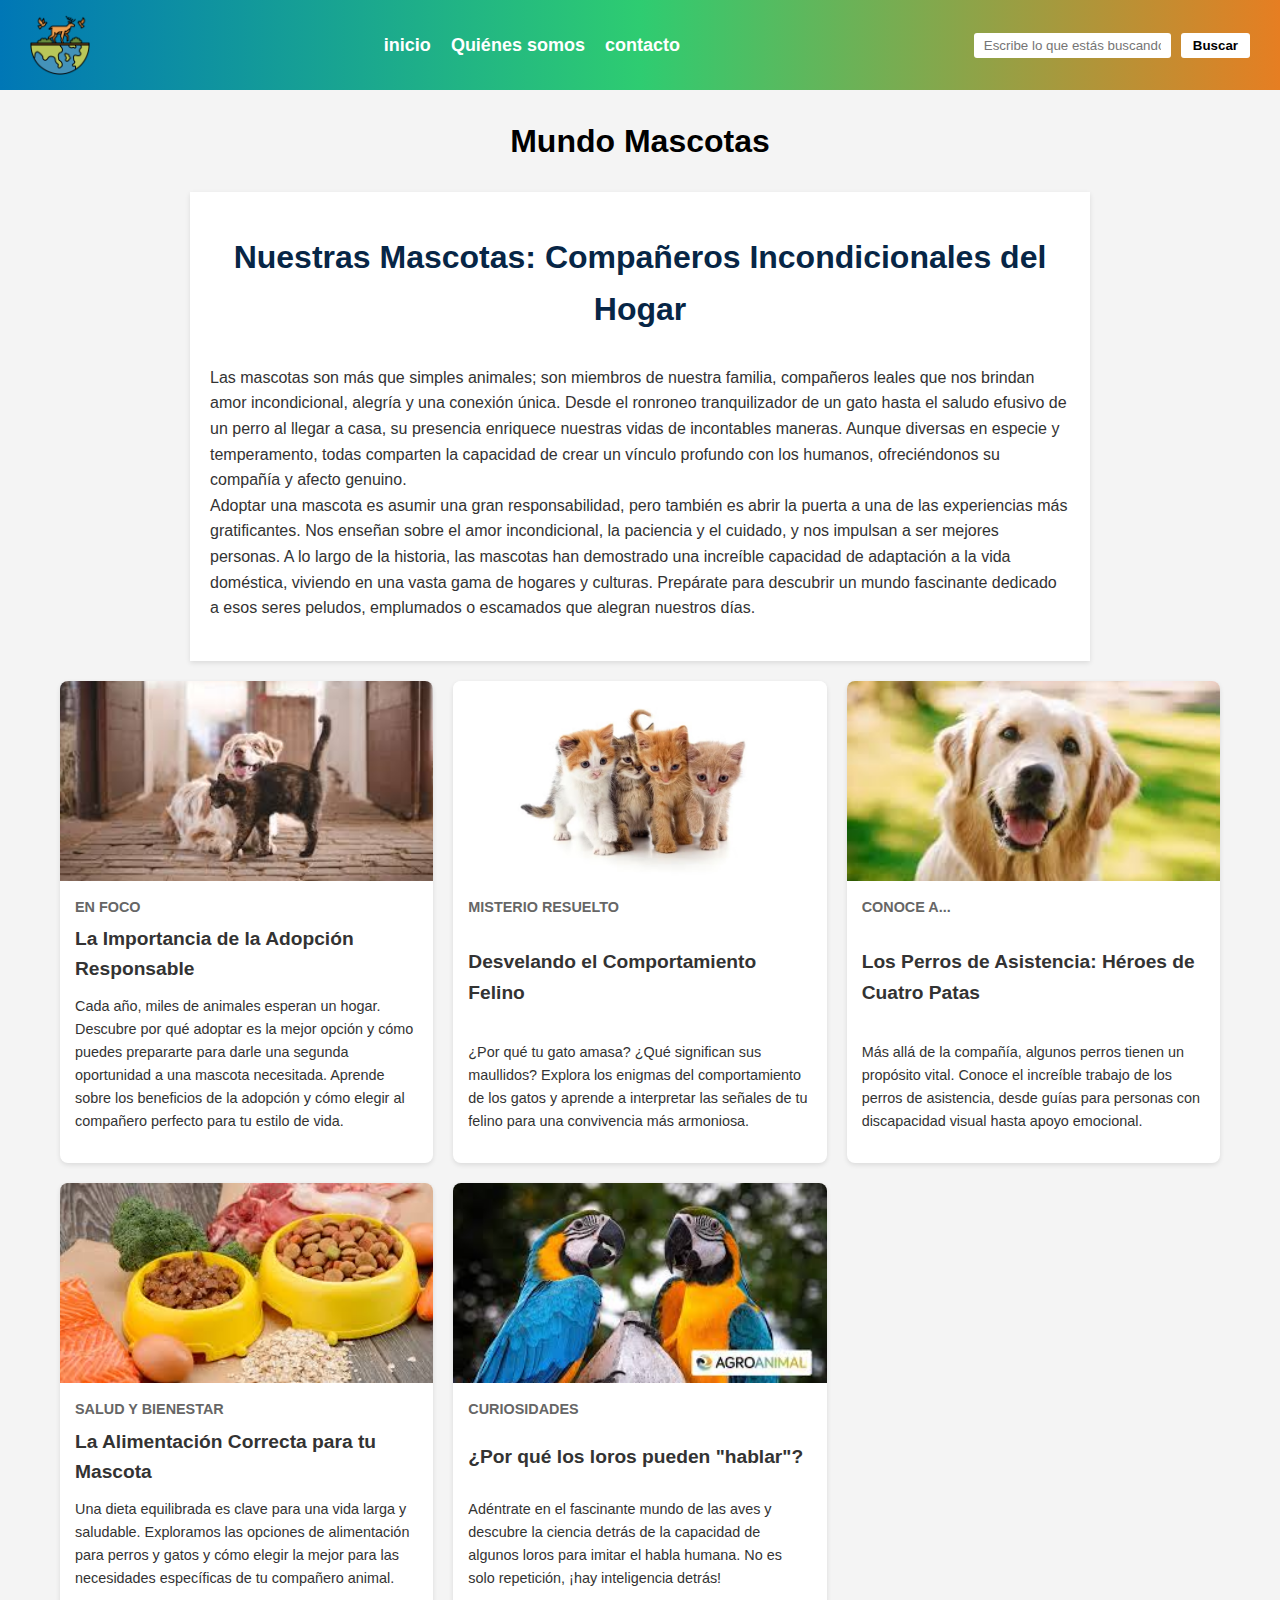
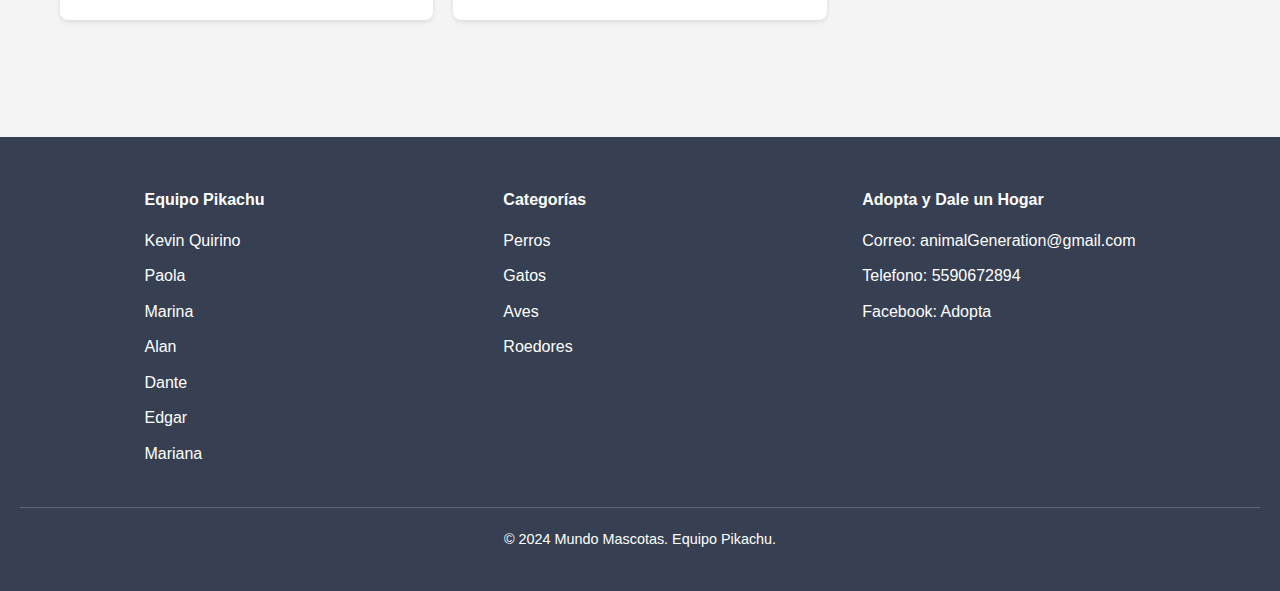
<file: index.html>
<!DOCTYPE html>
<html>

<head>
  <meta charset="utf-8">
  <meta name="viewport" content="width=device-width">
  <title>replit</title>
  <link rel="stylesheet" href="style.css">
</head>
<header class="header">
      <div class="logo">
        <img src="./pictures/wild-animals.png" alt="NASA Logo">
      </div>

      <nav class="nav">
        <a href="#">inicio</a>
        <a href="quienesSomos.html">Quiénes somos</a>
        <a href="contacto.html">contacto</a>
      </nav>

      <div class="search">
        <input type="text" placeholder="Escribe lo que estás buscando">
        <button>Buscar</button>
      </div>
    </header>
    <br>
<body>
    <header>
        <h1>Mundo Mascotas</h1>
    </header>
    <br>
    <main>
        <section class="intro-section">
            <h1>Nuestras Mascotas: Compañeros Incondicionales del Hogar</h1>
            <p>Las mascotas son más que simples animales; son miembros de nuestra familia, compañeros leales que nos brindan amor incondicional, alegría y una conexión única. Desde el ronroneo tranquilizador de un gato hasta el saludo efusivo de un perro al llegar a casa, su presencia enriquece nuestras vidas de incontables maneras. Aunque diversas en especie y temperamento, todas comparten la capacidad de crear un vínculo profundo con los humanos, ofreciéndonos su compañía y afecto genuino.</p>
            <p>Adoptar una mascota es asumir una gran responsabilidad, pero también es abrir la puerta a una de las experiencias más gratificantes. Nos enseñan sobre el amor incondicional, la paciencia y el cuidado, y nos impulsan a ser mejores personas. A lo largo de la historia, las mascotas han demostrado una increíble capacidad de adaptación a la vida doméstica, viviendo en una vasta gama de hogares y culturas. Prepárate para descubrir un mundo fascinante dedicado a esos seres peludos, emplumados o escamados que alegran nuestros días.</p>
        </section>

        <section class="articles-grid">
            <article class="grid-item">
                <img src="./pictures/gatoyperro.jpeg" alt="Perro y gato adoptados">
                <div class="article-content">
                    <h3>En Foco</h3>
                    <h4>La Importancia de la Adopción Responsable</h4>
                    <p>Cada año, miles de animales esperan un hogar. Descubre por qué adoptar es la mejor opción y cómo puedes prepararte para darle una segunda oportunidad a una mascota necesitada. Aprende sobre los beneficios de la adopción y cómo elegir al compañero perfecto para tu estilo de vida.</p>
                </div>
            </article>

            <article class="grid-item">
                <img src="./pictures/razas-de-gatos.avif" alt="Gato curioso">
                <div class="article-content">
                    <h3>Misterio Resuelto</h3>
                    <h4>Desvelando el Comportamiento Felino</h4>
                    <p>¿Por qué tu gato amasa? ¿Qué significan sus maullidos? Explora los enigmas del comportamiento de los gatos y aprende a interpretar las señales de tu felino para una convivencia más armoniosa.</p>
                </div>
            </article>

            <article class="grid-item">
                <img src="./pictures/descarga.jpeg" alt="Perro de asistencia">
                <div class="article-content">
                    <h3>Conoce a...</h3>
                    <h4>Los Perros de Asistencia: Héroes de Cuatro Patas</h4>
                    <p>Más allá de la compañía, algunos perros tienen un propósito vital. Conoce el increíble trabajo de los perros de asistencia, desde guías para personas con discapacidad visual hasta apoyo emocional.</p>
                </div>
            </article>

            <article class="grid-item">
                <img src="./pictures/alimento.jpeg" alt="Alimentos para mascotas">
                <div class="article-content">
                    <h3>Salud y Bienestar</h3>
                    <h4>La Alimentación Correcta para tu Mascota</h4>
                    <p>Una dieta equilibrada es clave para una vida larga y saludable. Exploramos las opciones de alimentación para perros y gatos y cómo elegir la mejor para las necesidades específicas de tu compañero animal.</p>
                </div>
            </article>

            <article class="grid-item">
                <img src="./pictures/loros.jpeg" alt="Loro hablando">
                <div class="article-content">
                    <h3>Curiosidades</h3>
                    <h4>¿Por qué los loros pueden "hablar"?</h4>
                    <p>Adéntrate en el fascinante mundo de las aves y descubre la ciencia detrás de la capacidad de algunos loros para imitar el habla humana. No es solo repetición, ¡hay inteligencia detrás!</p>
                </div>
            </article>
        </section>
    </main>
<br>
<br>
<br>

  <script src="https://replit.com/public/js/replit-badge-v2.js" theme="dark" position="bottom-right"></script>
</body>

<footer>
        <div class="footer-content">
            <div class="footer-section">
                <h4>Equipo Pikachu</h4>
                <ul>
                    <li><a href="#">Kevin Quirino</a></li>
                    <li><a href="#">Paola</a></li>
                    <li><a href="#">Marina</a></li>
                    <li><a href="#">Alan</a></li>
                    <li><a href="#">Dante</a></li>
                    <li><a href="#">Edgar</a></li>
                    <li><a href="#">Mariana</a></li>
                </ul>
            </div>
            <div class="footer-section">
                <h4>Categorías</h4>
                <ul>
                    <li><a href="#">Perros</a></li>
                    <li><a href="#">Gatos</a></li>
                    <li><a href="#">Aves</a></li>
                    <li><a href="#">Roedores</a></li>
                </ul>
            </div>
            <div class="footer-section">
                <h4>Adopta y Dale un Hogar</h4>
                <ul>
                    <li><a href="#">Correo: animalGeneration@gmail.com</a></li>
                    <li><a href="#">Telefono: 5590672894</a></li>
                    <li><a href="#">Facebook: Adopta</a></li>
                </ul>
            </div>
        </div>
        <div class="footer-bottom">
            <p>&copy; 2024 Mundo Mascotas. Equipo Pikachu.</p>
        </div>
</footer>

</html>
</file>
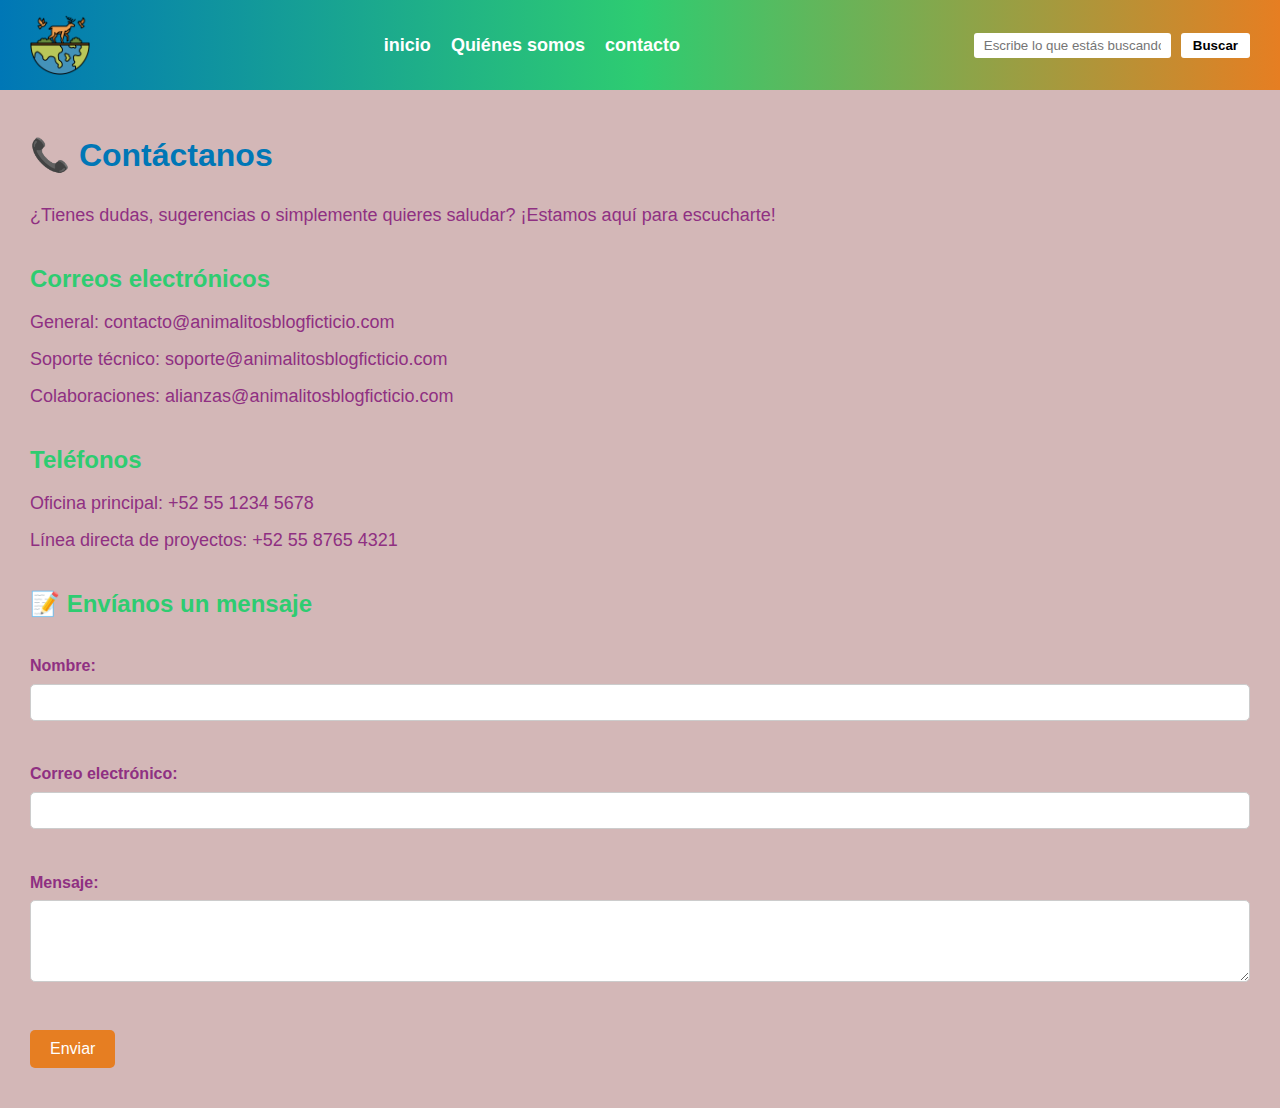
<file: contacto.html>
<!DOCTYPE html>
<html lang="en">
<head>
    <meta charset="UTF-8">
    <meta name="viewport" content="width=device-width, initial-scale=1.0">
    <title>Document</title>
</head>
<header class="header">
      <div class="logo">
        <img src="./pictures/wild-animals.png" alt="NASA Logo">
      </div>

      <nav class="nav">
        <a href="index.html">inicio</a>
        <a href="#">Quiénes somos</a>
        <a href="contacto.html">contacto</a>
      </nav>

      <div class="search">
        <input type="text" placeholder="Escribe lo que estás buscando">
        <button>Buscar</button>
      </div>
    </header>
<body>
    <link rel="stylesheet" href="style.css">
    <div class="contacto">
    <section>
      <h1>📞 Contáctanos</h1>
      <p>¿Tienes dudas, sugerencias o simplemente quieres saludar? ¡Estamos aquí para escucharte!</p>

      <h2> Correos electrónicos</h2>
      <ul>
        <li>General: contacto@animalitosblogficticio.com</li>
        <li>Soporte técnico: soporte@animalitosblogficticio.com</li>
        <li>Colaboraciones: alianzas@animalitosblogficticio.com</li>
      </ul>

      <h2> Teléfonos</h2>
      <ul>
        <li>Oficina principal: +52 55 1234 5678</li>
        <li>Línea directa de proyectos: +52 55 8765 4321</li>
      </ul>

       <h2>📝 Envíanos un mensaje</h2>
      <form id="formulario-contacto">
        <label for="nombre">Nombre:</label><br>
        <input type="text" id="nombre" name="nombre"><br><br>

        <label for="email">Correo electrónico:</label><br>
        <input type="email" id="email" name="email"><br><br>

        <label for="mensaje">Mensaje:</label><br>
        <textarea id="mensaje" name="mensaje" rows="4" cols="40"></textarea><br><br>

        <button type="submit">Enviar</button>
      </form>
    </section>
  </div>
<script src="script.js"></script>
</body>
</html>
</file>
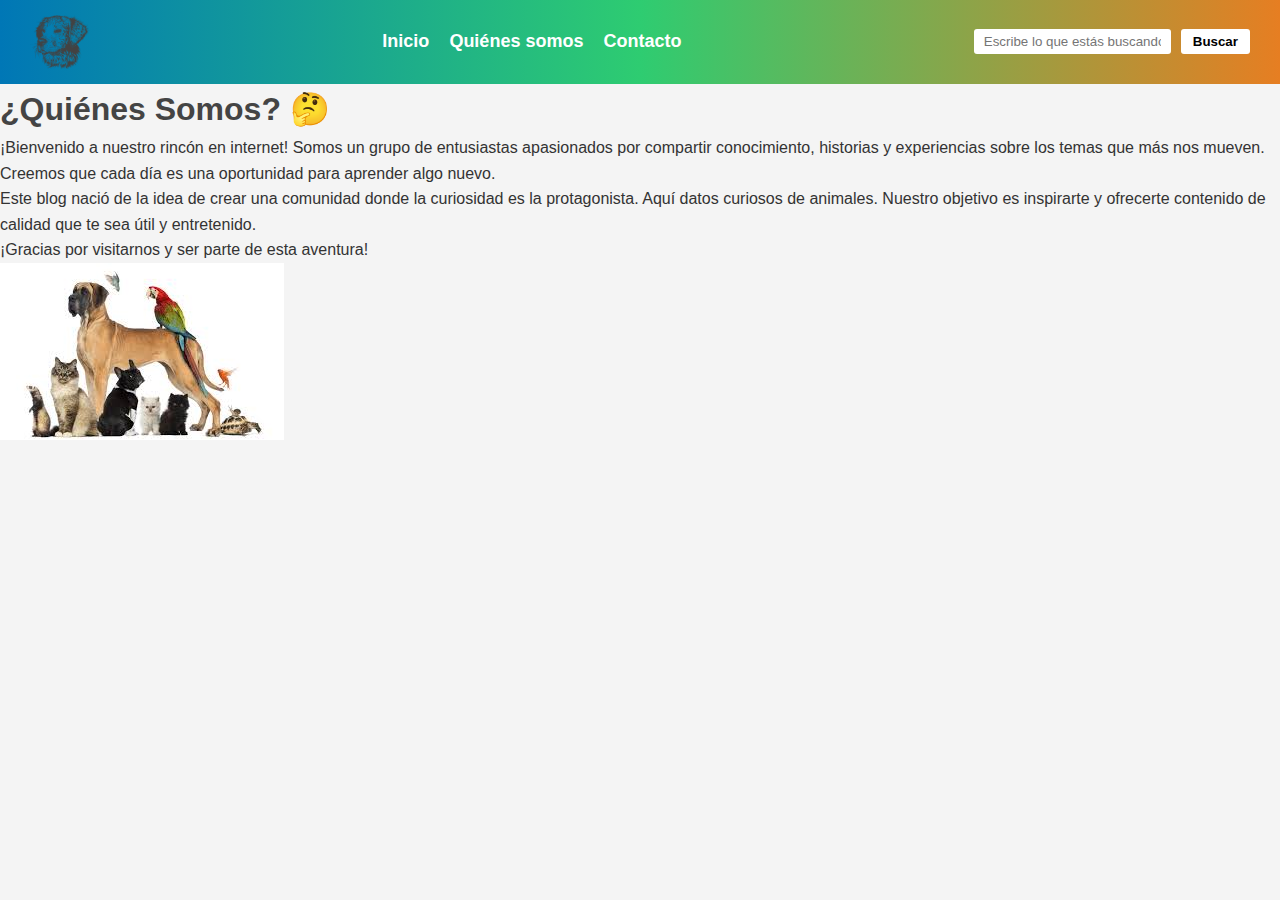
<file: quienes-somos.html>
<!DOCTYPE html>
<html>

<head>
  <meta charset="utf-8">
  <meta name="viewport" content="width=device-width">
  <title>¿Quiénes Somos?</title>
  <link rel="stylesheet" href="style.css">
</head>

<body>
  <header class="header">
    <div class="logo">
      <img src="./Pic/animals.png" alt="Logo del blog">
    </div>

    <nav class="nav">
      <a href="index.html">Inicio</a>
      <a href="quienes-somos.html">Quiénes somos</a>
      <a href="contacto.html">Contacto</a> </nav>

    <div class="search">
      <input type="text" placeholder="Escribe lo que estás buscando">
      <button>Buscar</button>
    </div>
  </header>

  <main class="main-content">
    <h1>¿Quiénes Somos? 🤔</h1>
    <p>
      ¡Bienvenido a nuestro rincón en internet! Somos un grupo de entusiastas apasionados por compartir conocimiento, historias y experiencias sobre los temas que más nos mueven. Creemos que cada día es una oportunidad para aprender algo nuevo.
    </p>
    <p>
      Este blog nació de la idea de crear una comunidad donde la curiosidad es la protagonista. Aquí datos curiosos de animales. Nuestro objetivo es inspirarte y ofrecerte contenido de calidad que te sea útil y entretenido.
    </p>
    <p>
      ¡Gracias por visitarnos y ser parte de esta aventura!
    </p>
    <img class="img-gr" src="/Pic/animales1.png" 
  </main>
  
  <script src="https://replit.com/public/js/replit-badge-v2.js" theme="dark" position="bottom-right"></script>
</body>

</html>
</file>
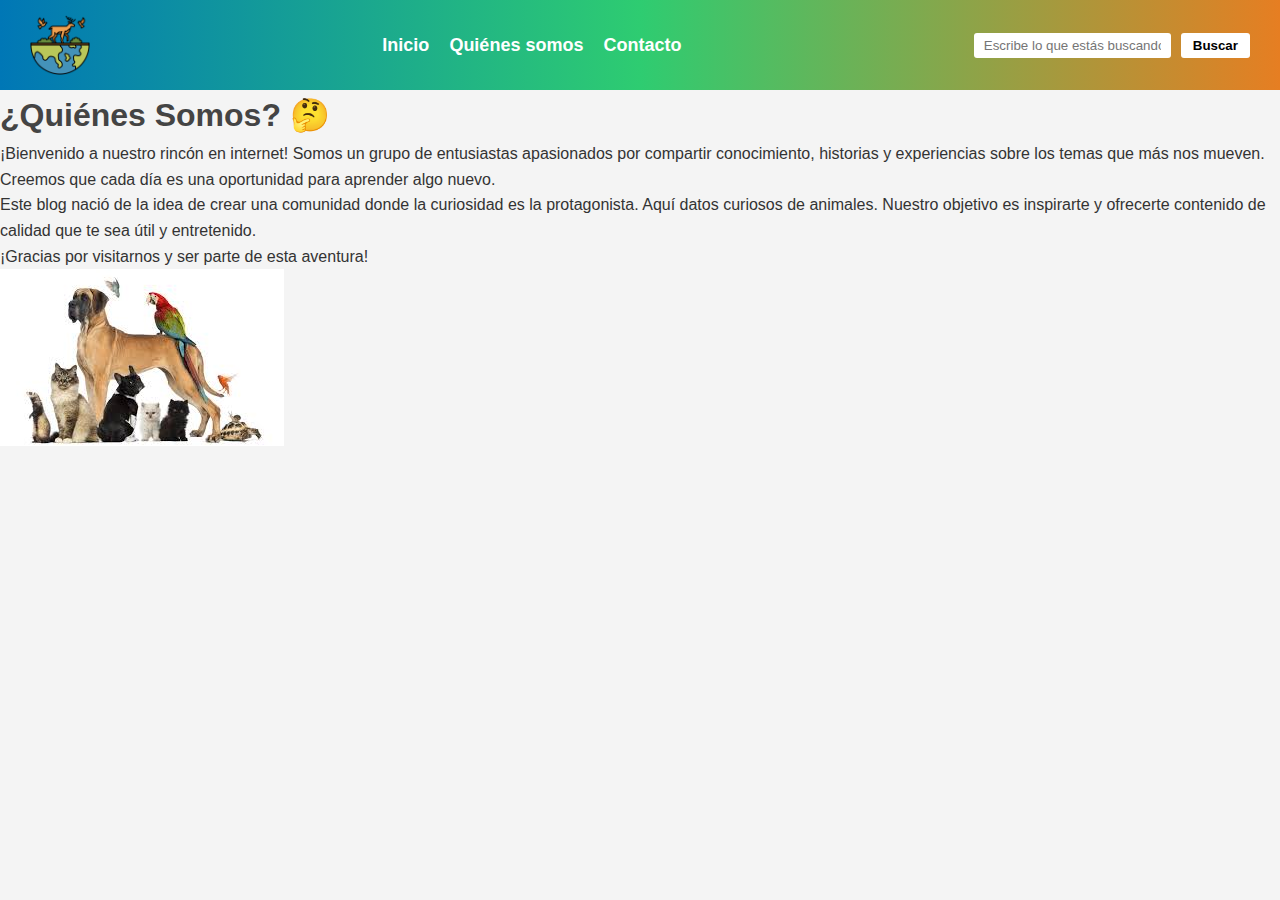
<file: quienesSomos.html>
<!DOCTYPE html>
<html>

<head>
    <meta charset="utf-8">
    <meta name="viewport" content="width=device-width">
    <title>¿Quiénes Somos?</title>
    <link rel="stylesheet" href="style.css">
</head>

<body>
    <header class="header">
        <div class="logo">
        <img src="./pictures/wild-animals.png" alt="Logo del blog">
        </div>

    <nav class="nav">
        <a href="index.html">Inicio</a>
        <a href="#">Quiénes somos</a>
        <a href="contacto.html">Contacto</a> </nav>

    <div class="search">
        <input type="text" placeholder="Escribe lo que estás buscando">
        <button>Buscar</button>
    </div>
</header>

        <h1>¿Quiénes Somos? 🤔</h1>
        <p>
            ¡Bienvenido a nuestro rincón en internet! Somos un grupo de entusiastas apasionados por compartir conocimiento, historias y experiencias sobre los temas que más nos mueven. Creemos que cada día es una oportunidad para aprender algo nuevo.
        </p>

        <p>
            Este blog nació de la idea de crear una comunidad donde la curiosidad es la protagonista. Aquí datos curiosos de animales. Nuestro objetivo es inspirarte y ofrecerte contenido de calidad que te sea útil y entretenido.
        </p>
        <p>
            ¡Gracias por visitarnos y ser parte de esta aventura!
        </p>
    <img class="img-gr" src="./pictures/Image20251003150932.png">
    </main>
    <script src="https://replit.com/public/js/replit-badge-v2.js" theme="dark" position="bottom-right"></script>
</body>

</html>
</file>
<file: style.css>
html {
    height: 100%;
    width: 100%;
}
* {
  margin: 0;
  padding: 0;
  box-sizing: border-box;
}

.header {
  display: flex;
  align-items: center;
  justify-content: space-between;
  background: linear-gradient(to right,#0077B6 0%, #2ecc71 50%, #E67E22 100%);
  padding: 15px 30px;
}

.logo img {
  width: 60px;
}

.nav {
  display: flex;
  gap: 20px;
}

.nav a {
  color: white;
  font-weight: bold;
  text-decoration: none;
  font-size: 18px;
}

/* Barra de búsqueda */
.search {
  display: flex;
  gap: 10px;
}

.search input {
  padding: 5px 10px;
  border: none;
  border-radius: 3px;
}

.search button {
  background: white;
  border: none;
  padding: 5px 12px;
  cursor: pointer;
  border-radius: 3px;
  font-weight: bold;
}

.search button:hover {
  background: gold;
}

/* Sección de contacto */
.contacto {
  padding: 40px 30px;
  background-color: #d3b7b7;
  font-family: Arial, sans-serif;
  color: #8f3082;
}

.contacto h1 {
  font-size: 32px;
  margin-bottom: 20px;
  color: #0077B6;
}

.contacto h2 {
  font-size: 24px;
  margin-top: 30px;
  margin-bottom: 10px;
  color: #2ecc71;
}

.contacto p {
  font-size: 18px;
  margin-bottom: 20px;
}

.contacto ul {
  list-style-type: none;
  padding-left: 0;
}

.contacto li {
  font-size: 18px;
  margin-bottom: 8px;
}

/* Formulario opcional */
.contacto form {
  margin-top: 30px;
}

.contacto label {
  font-weight: bold;
}

.contacto input,
.contacto textarea {
  width: 100%;
  padding: 10px;
  margin-top: 5px;
  margin-bottom: 15px;
  border: 1px solid #ccc;
  border-radius: 5px;
}

.contacto button {
  background-color: #E67E22;
  color: white;
  border: none;
  padding: 10px 20px;
  font-size: 16px;
  border-radius: 5px;
  cursor: pointer;
}

.contacto button:hover {
  background-color: #d35400;
}
body {
    font-family: 'Arial', sans-serif;
    margin: 0;
    line-height: 1.6;
    color: #333;
    background-color: #f4f4f4;
}

h1, h2, h3, h4 {
    color: #444;
}

a {
    text-decoration: none;
    color: #007bff;
}

a:hover {
    text-decoration: underline;
}

img {
    max-width: 100%;
    height: auto;
    display: block;
}

header {
    text-align: center;
}

header h1 {
    margin: 0;
    color: black;
}

.intro-section {
    padding: 40px 20px;
    background-color: #ffffff;
    margin-bottom: 20px;
    box-shadow: 0 2px 5px rgba(0,0,0,0.1);
    max-width: 900px; 
    margin-left: auto;
    margin-right: auto;
}

.intro-section h1 {
    text-align: center;
    margin-bottom: 30px;
    color: #072646;
}

.articles-grid {
    display: grid;
    grid-template-columns: repeat(auto-fit, minmax(280px, 1fr)); 
    gap: 20px; 
    padding: 0 20px;
    max-width: 1200px; 
    margin: 0 auto 40px auto;
}

.grid-item {
    background-color: #ffffff;
    border-radius: 8px;
    overflow: hidden; 
    box-shadow: 0 2px 5px rgba(0,0,0,0.1);
    display: flex;
    flex-direction: column; 
}

.grid-item img {
    width: 100%;
    height: 200px; 
    object-fit: cover; 
}
.grid-item {
    background-color: #ffffff;
    border-radius: 8px;
    overflow: hidden;
    box-shadow: 0 2px 5px rgba(0,0,0,0.1); 
    display: flex;
    flex-direction: column;
    transition: transform 0.3s ease, box-shadow 0.3s ease;
}

.grid-item:hover {
    transform: translateY(-5px) scale(1.01); 
    box-shadow: 0 8px 16px rgba(0,0,0,0.2);
    cursor: pointer;
}

.article-content {
    padding: 15px;
    flex-grow: 1; 
    display: flex;
    flex-direction: column;
    justify-content: space-between; 
}

.article-content h3 {
    font-size: 0.9em;
    color: #666;
    margin-bottom: 5px;
    text-transform: uppercase;
}

.article-content h4 {
    font-size: 1.2em;
    margin-top: 0;
    margin-bottom: 10px;
    color: #333;
}

.article-content p {
    font-size: 0.9em;
    margin-bottom: 15px;
}

footer {
    background-color: #364052;
    color: #ffffff;
    padding: 40px 20px;
    font-family: sans-serif;
}

.footer-content {
    display: flex;
    justify-content: space-around; 
    flex-wrap: wrap;
    margin-bottom: 20px;
    max-width: 1200px; 
    margin-left: auto;
    margin-right: auto;
}

.footer-section {
    margin: 10px;
    min-width: 150px;
}

.footer-section h4 {
    color: #ffffff;
    margin-bottom: 15px;
}

.footer-section ul {
    list-style: none;
    padding: 0;
}

.footer-section ul li {
    margin-bottom: 10px;
}

.footer-section ul li a {
    color: #ffffff;
    text-decoration: none; 
}

.footer-section ul li a:hover {
    text-decoration: underline; 
}

.footer-bottom {
    text-align: center; 
    border-top: 1px solid rgba(255, 255, 255, 0.2); 
    padding-top: 20px;
    margin-top: 20px;
}

.footer-bottom p {
    margin: 0;
    font-size: 0.9em;
}

@media (max-width: 768px) {
    .articles-grid {
        grid-template-columns: 1fr; 
    }

    .footer-content {
        flex-direction: column; 
        align-items: center; 
    }

    .footer-section {
        margin-bottom: 30px;
        text-align: center;
    }
}
</file>
